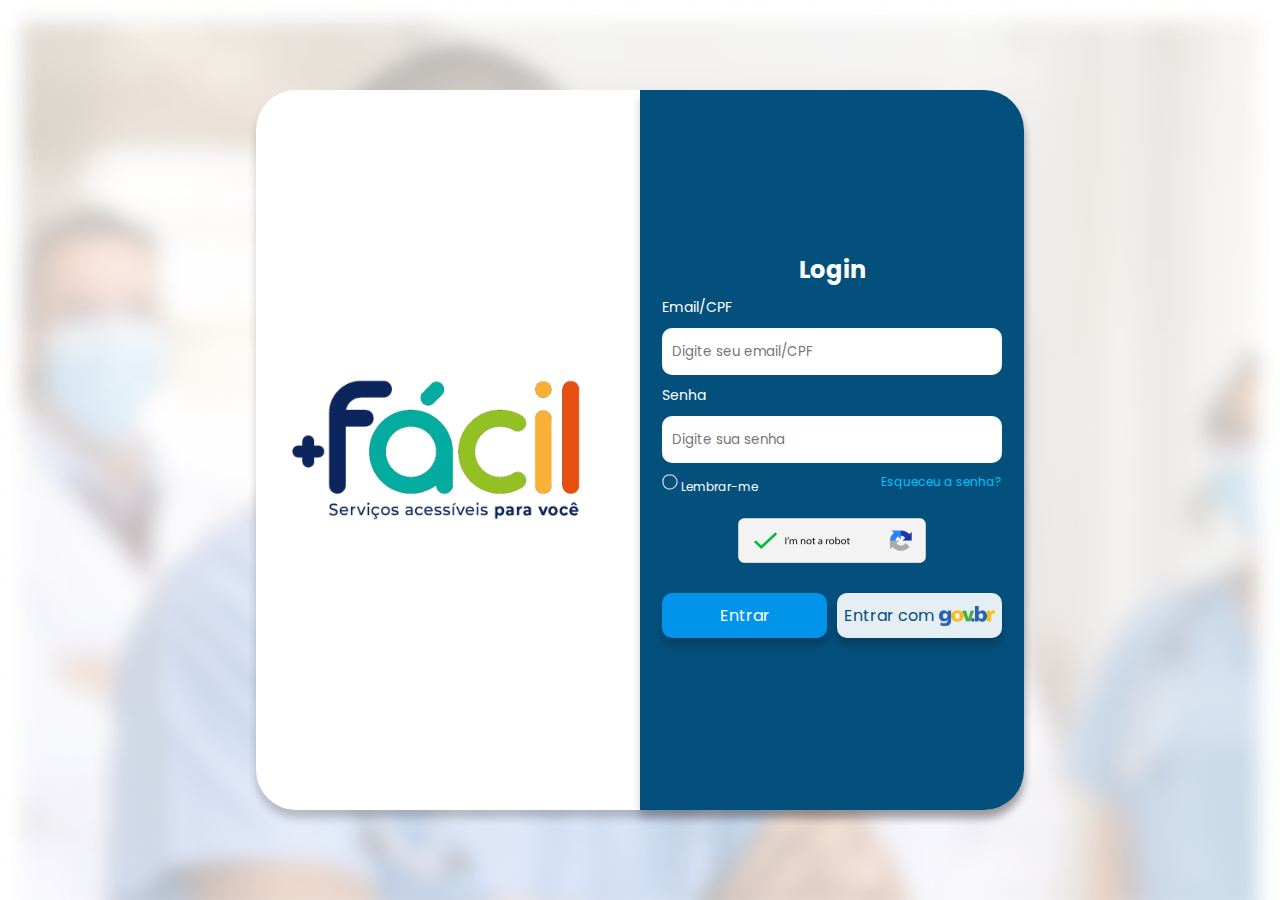
<file: mais_facil/pages/index.html>
<!DOCTYPE html>
<html lang="pt-br">
<head>
    <meta charset="UTF-8">
    <meta name="viewport" content="width=device-width, initial-scale=1.0">
    <title>+Facil</title>
    <link rel="stylesheet" href="../styles/app.css">
</head>
<body class="imagem-de-fundo">

    <main class="container">
        <div class="container-central">
            <img class="logo-mais-facil" src="../images/logo_mais_facil.png" />
            <div class="form-container">
                <h2>Login</h2>
                <form>
                    <label  style="font-size: 14px;" for="emailOrCPF">Email/CPF</label>
                    <input type="text" name="emailOrCPF" id="emailOrCPF" class="emailOrCPF" placeholder="Digite seu email/CPF">
                    <label  style="font-size: 14px;" for="password">Senha</label>
                    <input type="password" name="password" id="password" class="senha" placeholder="Digite sua senha">
                    <div class="container-chk">
                        <input type="checkbox" id="cbx2" style="display: none;">
                        <label style="font-size: 12px;" for="cbx2" class="check">
                            <svg width="16px" height="18px" viewBox="0 0 18 18">
                                <path d="M 1 9 L 1 9 c 0 -5 3 -8 8 -8 L 9 1 C 14 1 17 5 17 9 L 17 9 c 0 4 -4 8 -8 8 L 9 17 C 5 17 1 14 1 9 L 1 9 Z"></path>
                                <polyline points="1 9 7 14 15 4"></polyline>
                            </svg>
                        </label>
                        <label style="font-size: 12px;" for="cbx2">Lembrar-me</label>
                        <a href="recuperacao-senha.html" class="esqueceuSenha">Esqueceu a senha?</a>
                    </div>
                    <div class="div-imagem">
                        <img class="imagem-captcha" src="../images/captcha-1 1.png"/>
                    </div>
                    
                    <div class="botoes-entrar">
                        <a href="tela-principal.html" class="btn-entrar">Entrar</a>
                        <a href="tela-principal.html" class="btn-entrar-gov">Entrar com <img class="govbr" src="../images/Gov.br_logo 1.png"/></a>
                    </div>

                </form>
            </div>
        </div>
    </main>
    
</body>
</html>
</file>
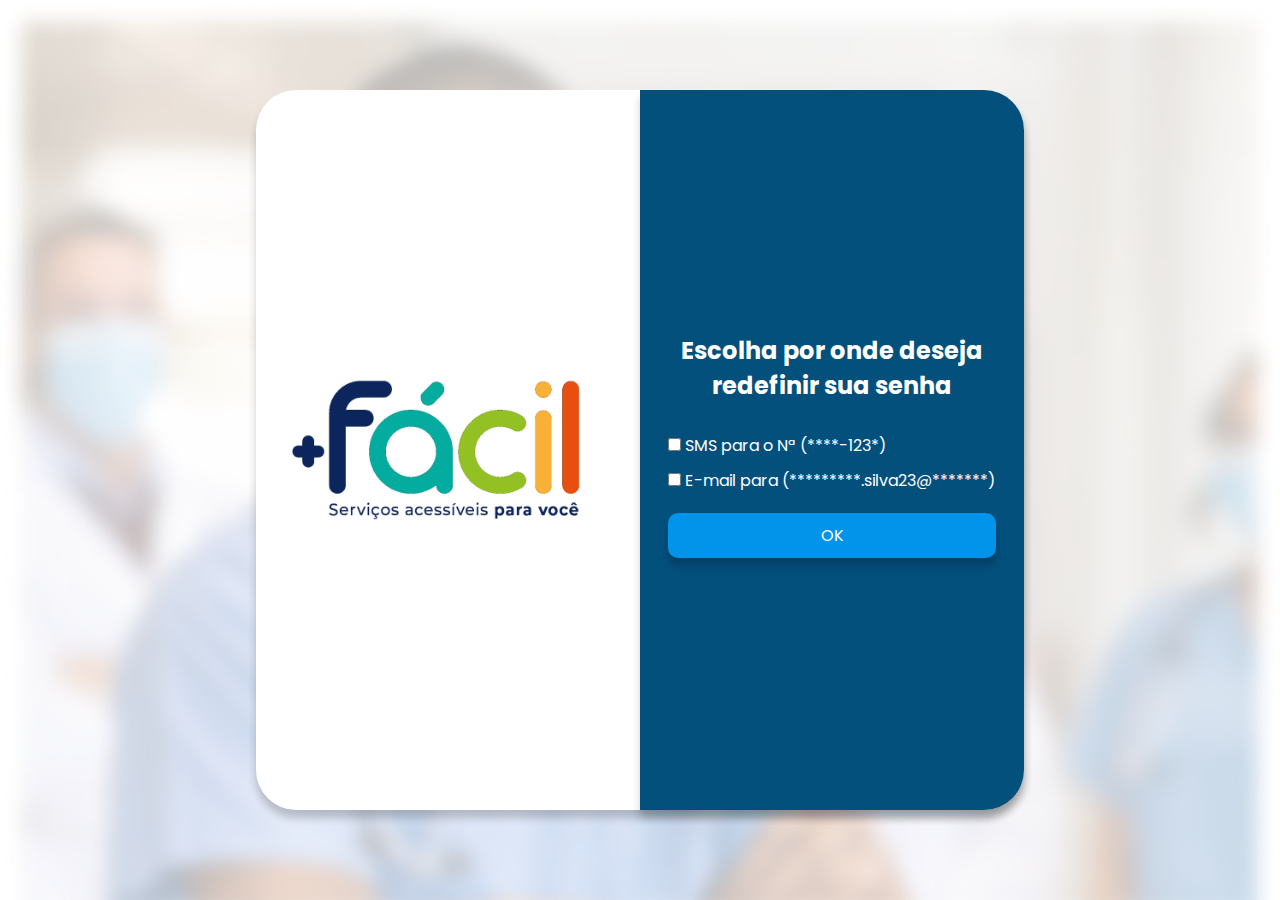
<file: mais_facil/pages/forma-de-recuperacao.html>
<!DOCTYPE html>
<html lang="pt-br">

<head>
    <meta charset="UTF-8">
    <meta name="viewport" content="width=device-width, initial-scale=1.0">
    <title>+Facil</title>
    <link rel="stylesheet" href="../styles/app.css">
</head>

<body class="imagem-de-fundo">

    <main class="container">
        <div class="container-central">
            <img class="logo-mais-facil" src="../images/logo_mais_facil.png" />
            <div class="form-container">
                <h2 class="titulo">Escolha por onde deseja <br> redefinir sua senha</h2>
                <form>
                    <div class="container-chk-recuperacao">
                        <div>
                            <input type="checkbox" id="chkCelular">
                            <label for="chkCelular">SMS para o Nª (****-123*)</label>
                        </div>
                        <div>
                            <input type="checkbox" id="chkCelular">
                            <label for="chkCelular">E-mail para (*********.silva23@*******) </label>
                        </div>
                    </div>
                    <div class="botao-recuperar-senha">
                        <a href="index.html" class="btn-recuperar">OK</a>
                    </div>
                </form>
            </div>
        </div>
    </main>

</body>

</html>
</file>
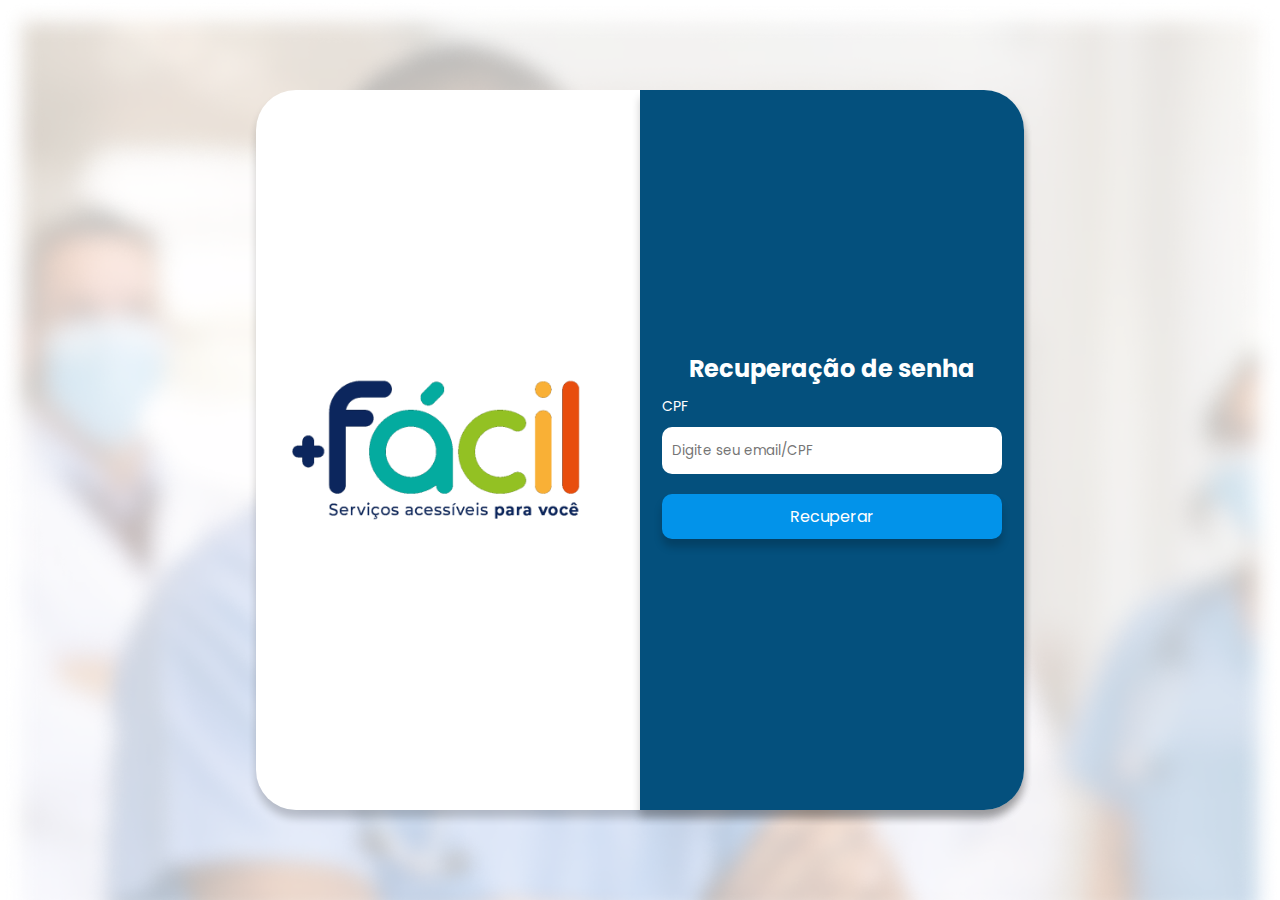
<file: mais_facil/pages/recuperacao-senha.html>
<!DOCTYPE html>
<html lang="pt-br">
<head>
    <meta charset="UTF-8">
    <meta name="viewport" content="width=device-width, initial-scale=1.0">
    <title>+Facil</title>
    <link rel="stylesheet" href="../styles/app.css">
</head>
<body class="imagem-de-fundo">

    <main class="container">
        <div class="container-central">
            <img class="logo-mais-facil" src="../images/logo_mais_facil.png" />
            <div class="form-container">
                <h2>Recuperação de senha</h2>
                <form>
                    <label for="recuperaçãoCPF" style="font-size: 14px;">CPF</label>
                    <input type="text" name="recuperaçãoCPF" id="recuperaçãoCPF" class="recuperaçãoCPF" placeholder="Digite seu email/CPF">
                    <div class="botao-recuperar-senha">
                        <a href="forma-de-recuperacao.html" class="btn-recuperar">Recuperar</a>
                    </div>
                </form>
            </div>
        </div>
    </main>
    
</body>
</html>
</file>
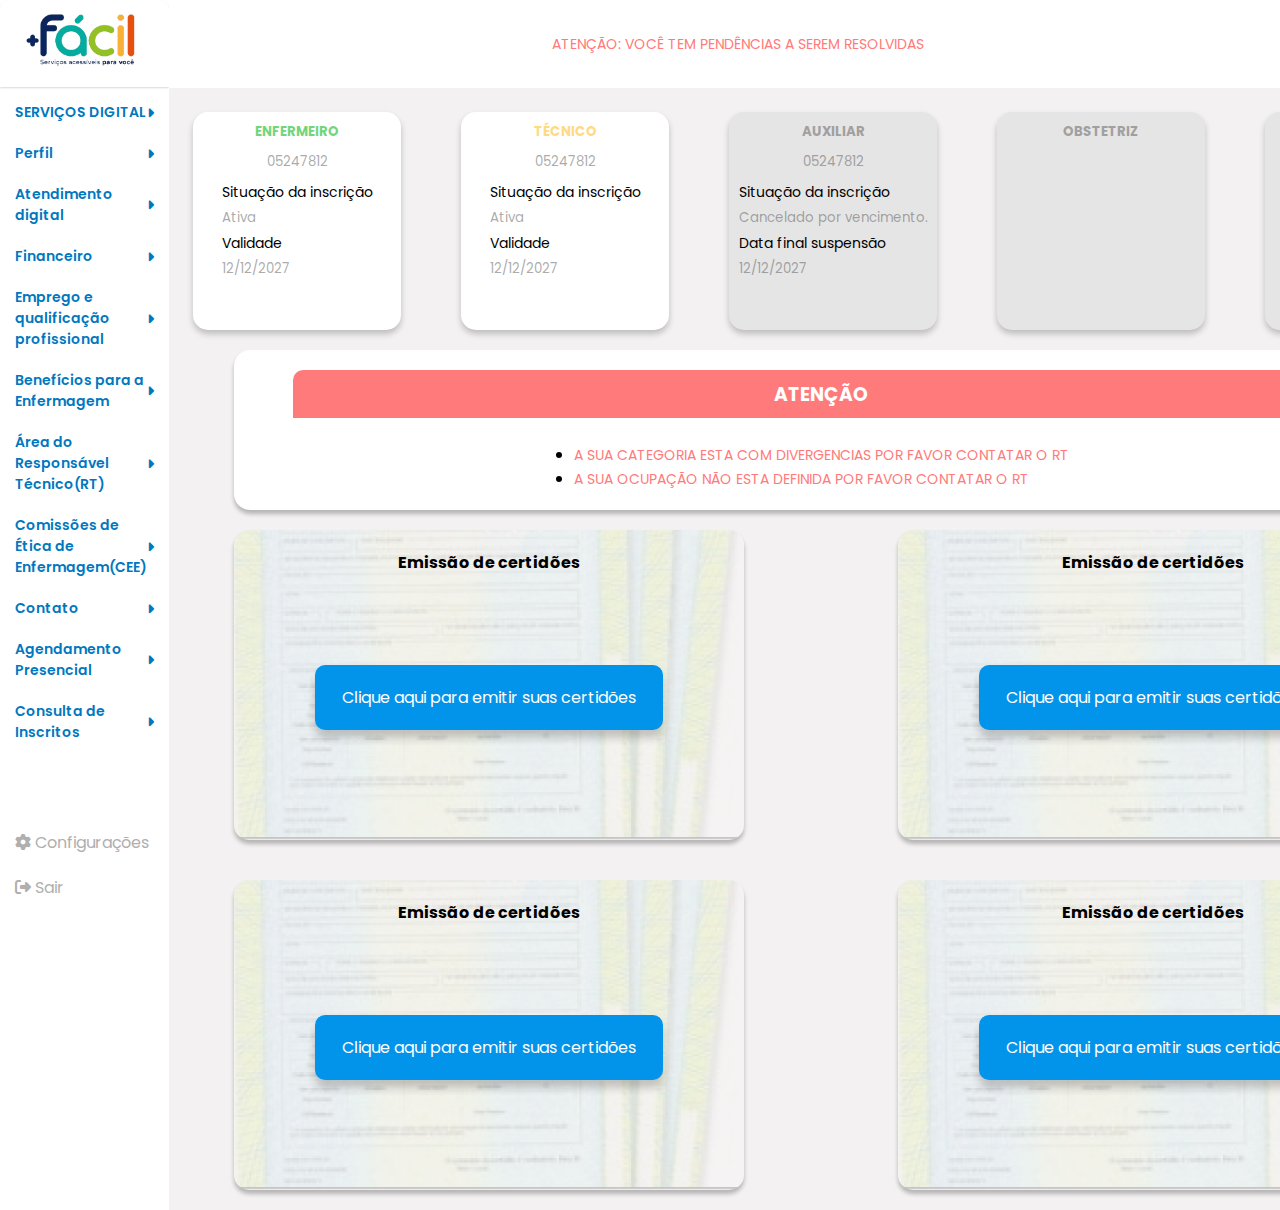
<file: mais_facil/pages/tela-principal.html>
<!DOCTYPE html>
<html lang="pt-br">

<head>
    <meta charset="UTF-8">
    <meta name="viewport" content="width=device-width, initial-scale=1.0">
    <title>+Facil</title>
    <link rel="stylesheet" href="../styles/app.css">
    <link rel="stylesheet" href="https://cdnjs.cloudflare.com/ajax/libs/font-awesome/6.5.1/css/all.min.css">
</head>

<body>

    <div class="container-maior">
        <div class="container-tela-principal">
            <aside class="sidebar">
                <div class="header-sidebar">
                    <img class="logo-sidebar" src="../images/logo_mais_facil.png" alt="Logo Mais Facil" />
                </div>

                <nav class="menu-nav">
                    <ul class="lista">
                        <li><a href="#" class="links">SERVIÇOS DIGITAL <i class="fa-solid fa-caret-right"></i></a></li>
                        <li><a href="" class="links">Perfil <i class="fa-solid fa-caret-right"></i></a></li>
                        <li><a href="" class="links">Atendimento digital <i class="fa-solid fa-caret-right"></i></a>
                        </li>
                        <li><a href="" class="links">Financeiro <i class="fa-solid fa-caret-right"></i></a></li>
                        <li><a href="" class="links">Emprego e qualificação profissional <i
                                    class="fa-solid fa-caret-right"></i></a></li>
                        <li><a href="" class="links">Benefícios para a Enfermagem <i
                                    class="fa-solid fa-caret-right"></i></a></li>
                        <li><a href="" class="links">Área do Responsável Técnico(RT) <i
                                    class="fa-solid fa-caret-right"></i></a></li>
                        <li><a href="" class="links">Comissões de Ética de Enfermagem(CEE) <i
                                    class="fa-solid fa-caret-right"></i></a></li>
                        <li><a href="" class="links">Contato <i class="fa-solid fa-caret-right"></i></a></li>
                        <li><a href="" class="links">Agendamento Presencial <i class="fa-solid fa-caret-right"></i></a>
                        </li>
                        <li><a href="" class="links">Consulta de Inscritos <i class="fa-solid fa-caret-right"></i></a>
                        </li>

                    </ul>
                    <footer class="footer-menu">
                        <ul>
                            <li>
                                <a href="#" class="config"><i class="fa-solid fa-gear"></i> Configurações</a>
                                <a href="index.html" class="config"><i class="fa-solid fa-right-from-bracket"></i>
                                    Sair</a>
                            </li>
                        </ul>
                    </footer>
                </nav>
            </aside>
            <main class="conteudo-principal">
                <header class="cabecalho-principal">
                    <p class="aviso">ATENÇÃO: VOCÊ TEM PENDÊNCIAS A SEREM RESOLVIDAS</p>
                    <div class="usuario">
                        <img class="foto-pessoa" src="../images/Ellipse 1.png" alt="foto do usuario" />
                        <p>Maria da Silva</p>
                    </div>
                </header>

                <div class="cards-lista">
                    <div class="card">
                        <h5>ENFERMEIRO</h5>
                        <small>05247812</small>

                        <div class="situacao-validade">
                            <p>Situação da inscrição</p>
                            <small>Ativa</small>

                            <p>Validade</p>
                            <small>12/12/2027</small>
                        </div>
                    </div>
                    <div class="card">
                        <h5 style="color: #FFDA82;">TÉCNICO</h5>
                        <small>05247812</small>

                        <div class="situacao-validade">
                            <p>Situação da inscrição</p>
                            <small>Ativa</small>

                            <p>Validade</p>
                            <small>12/12/2027</small>
                        </div>
                    </div>
                    <div class="card desativado">
                        <h5>AUXILIAR</h5>
                        <small>05247812</small>

                        <div class="situacao-validade">
                            <p>Situação da inscrição</p>
                            <small>Cancelado por vencimento.</small>

                            <p>Data final suspensão</p>
                            <small>12/12/2027</small>
                        </div>
                    </div>
                    <div class="card desativado">
                        <h5>OBSTETRIZ</h5>
                    </div>
                    <div class="card desativado">
                        <h5>ATENDENTE</h5>
                    </div>
                </div>
                <div class="container-avisos">
                    <div class="header-atencao">
                        <h3>ATENÇÃO</h3>
                    </div>
                    <div class="">
                        <ul>
                            <li>
                                <p class="lista-de-avisos">A SUA CATEGORIA ESTA COM DIVERGENCIAS POR FAVOR CONTATAR O RT
                                </p>
                            </li>
                            <li>
                                <p class="lista-de-avisos">A SUA OCUPAÇÃO NÃO ESTA DEFINIDA POR FAVOR CONTATAR O RT</p>
                            </li>
                        </ul>
                    </div>
                </div>
                <div class="grid-demais-conteudos">
                    <div class="emissao-certidoes">
                        <h4 class="">Emissão de certidões</h4>
                        <a href="#" class="btn-certidao">Clique aqui para emitir suas certidões</a>
                    </div>
                    <div class="emissao-certidoes">
                        <h4>Emissão de certidões</h4>
                        <a href="#" class="btn-certidao">Clique aqui para emitir suas certidões</a>
                    </div>
                    <div class="emissao-certidoes">
                        <h4>Emissão de certidões</h4>
                        <a href="#" class="btn-certidao">Clique aqui para emitir suas certidões</a>
                    </div>
                    <div class="emissao-certidoes">
                        <h4>Emissão de certidões</h4>
                        <a href="#" class="btn-certidao">Clique aqui para emitir suas certidões</a>
                    </div>
                </div>
            </main>
        </div>
    </div>

</body>

</html>
</file>
<file: mais_facil/styles/app.css>
@import 'root.css';
@import 'login.css';
@import 'recuperacao.css';  
@import 'forma-de-recuperacao.css';  
@import 'tela-principal.css';  
@import url('https://fonts.googleapis.com/css2?family=Poppins:wght@400;500;600;700&display=swap');

/* 
    Estilos Globais
*/

* {
    margin: 0;
    padding: 0;
    font-family: 'Poppins', sans-serif;
}
</file>
